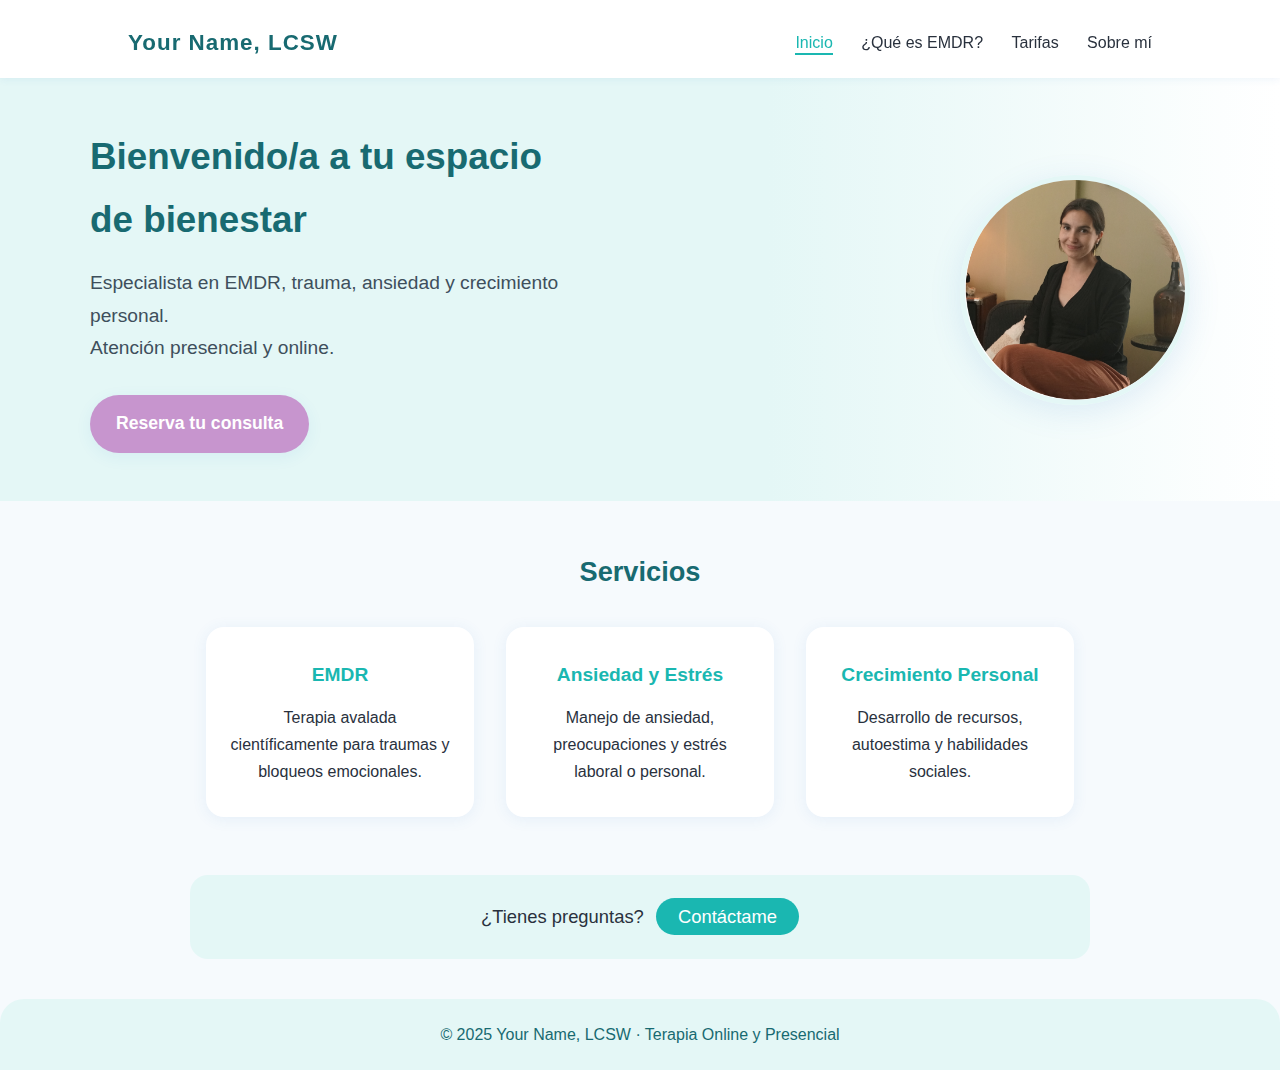
<file: index.html>
<!DOCTYPE html>
<html lang="en">
<head>
  <meta charset="UTF-8">
  <title>Your Name - Therapy & EMDR</title>
  <meta name="viewport" content="width=device-width, initial-scale=1">
  <link rel="stylesheet" href="style.css">
</head>
<body>
  <nav class="navbar">
    <div class="nav-logo">Your Name, LCSW</div>
    <div class="nav-links">
      <a href="index.html" class="active">Inicio</a>
      <a href="emdr.html">¿Qué es EMDR?</a>
      <a href="pricing.html">Tarifas</a>
      <a href="about.html">Sobre mí</a>
    </div>
  </nav>
  <header class="hero">
    <div class="hero-content">
      <div class="hero-text">
        <h1>Bienvenido/a a tu espacio de bienestar</h1>
        <p>Especialista en EMDR, trauma, ansiedad y crecimiento personal.<br>
        Atención presencial y online.</p>
        <a href="mailto:your.email@example.com" class="cta-button">Reserva tu consulta</a>
      </div>
      <img src="circular.jpg" alt="Foto de tu perfil" class="hero-photo">
    </div>
  </header>
  <main>
    <section class="services-section">
      <h2>Servicios</h2>
      <div class="services-list">
        <div class="service-card">
          <h3>EMDR</h3>
          <p>Terapia avalada científicamente para traumas y bloqueos emocionales.</p>
        </div>
        <div class="service-card">
          <h3>Ansiedad y Estrés</h3>
          <p>Manejo de ansiedad, preocupaciones y estrés laboral o personal.</p>
        </div>
        <div class="service-card">
          <h3>Crecimiento Personal</h3>
          <p>Desarrollo de recursos, autoestima y habilidades sociales.</p>
        </div>
      </div>
    </section>
    <section class="cta-section">
      <p>¿Tienes preguntas? <a href="mailto:your.email@example.com" class="link-button">Contáctame</a></p>
    </section>
  </main>
  <footer>
    <p>&copy; 2025 Your Name, LCSW · Terapia Online y Presencial</p>
  </footer>
</body>
</html>
</file>
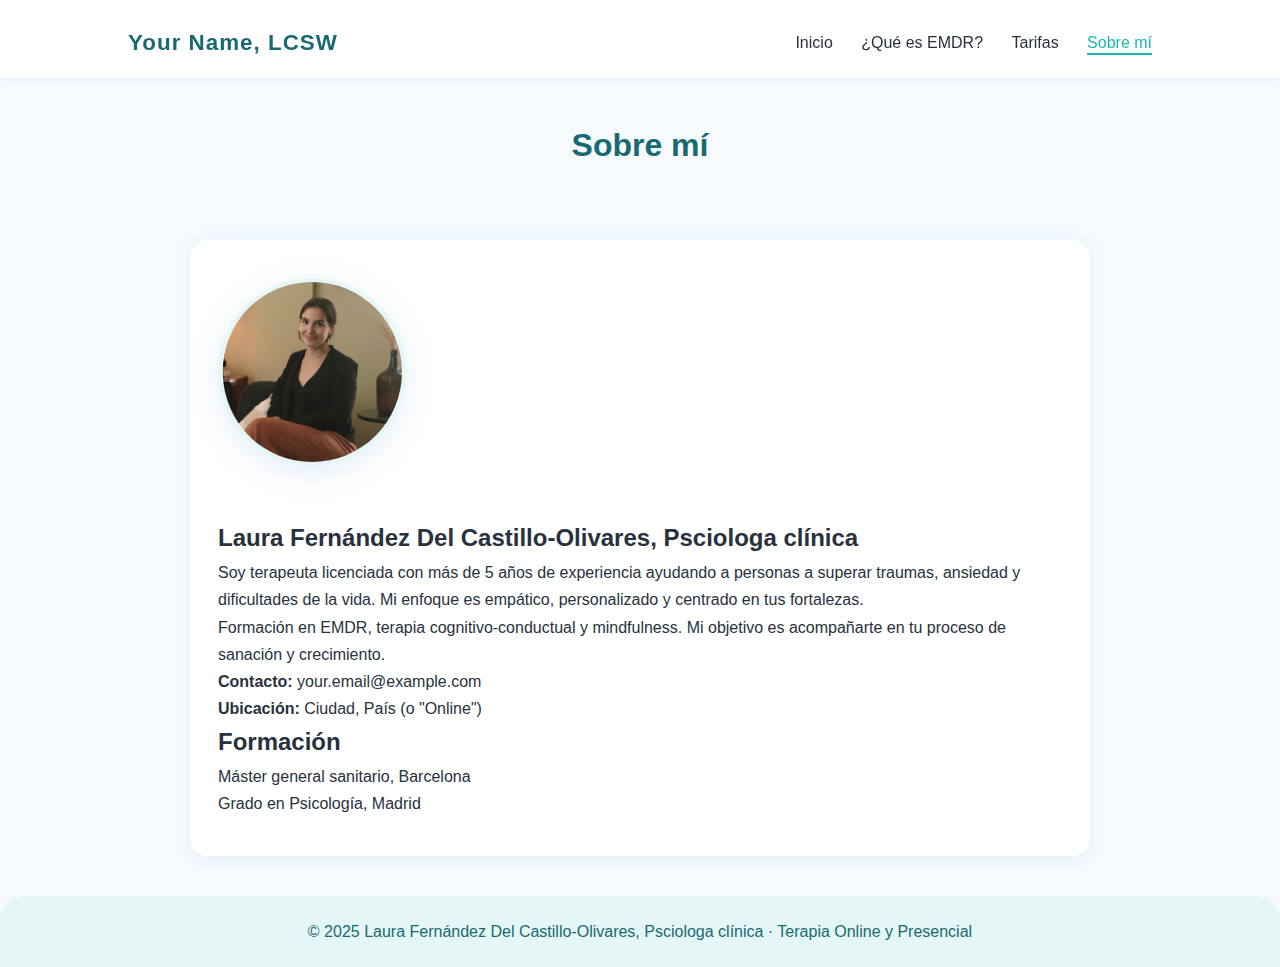
<file: about.html>
<!DOCTYPE html>
<html lang="es">
<head>
  <meta charset="UTF-8">
  <title>Sobre mí - Your Name</title>
  <meta name="viewport" content="width=device-width, initial-scale=1">
  <link rel="stylesheet" href="style.css">
</head>
<body>
  <nav class="navbar">
    <div class="nav-logo">Your Name, LCSW</div>
    <div class="nav-links">
      <a href="index.html">Inicio</a>
      <a href="emdr.html">¿Qué es EMDR?</a>
      <a href="pricing.html">Tarifas</a>
      <a href="about.html" class="active">Sobre mí</a>
    </div>
  </nav>
  <header class="page-header">
    <h1>Sobre mí</h1>
  </header>
  <main>
    <section class="about-section">
      <img src="circular.jpg" alt="Foto de tu perfil" class="about-photo">
      <div>
        <h2>Laura Fernández Del Castillo-Olivares, Psciologa clínica</h2>
        <p>
          Soy terapeuta licenciada con más de 5 años de experiencia ayudando a personas a superar traumas, ansiedad y dificultades de la vida. Mi enfoque es empático, personalizado y centrado en tus fortalezas.
        </p>
        <p>
          Formación en EMDR, terapia cognitivo-conductual y mindfulness. Mi objetivo es acompañarte en tu proceso de sanación y crecimiento.
        </p>
        <p>
          <b>Contacto:</b> your.email@example.com<br>
          <b>Ubicación:</b> Ciudad, País (o "Online")
        </p>
        <h2>
          Formación
        </h2>
        <p>
          Máster general sanitario, Barcelona
        </p>
        <p>
          Grado en Psicología, Madrid
        </p>
      </div>
    </section>
  </main>
  <footer>
    <p>&copy; 2025 Laura Fernández Del Castillo-Olivares, Psciologa clínica · Terapia Online y Presencial</p>
  </footer>
</body>
</html>
</file>
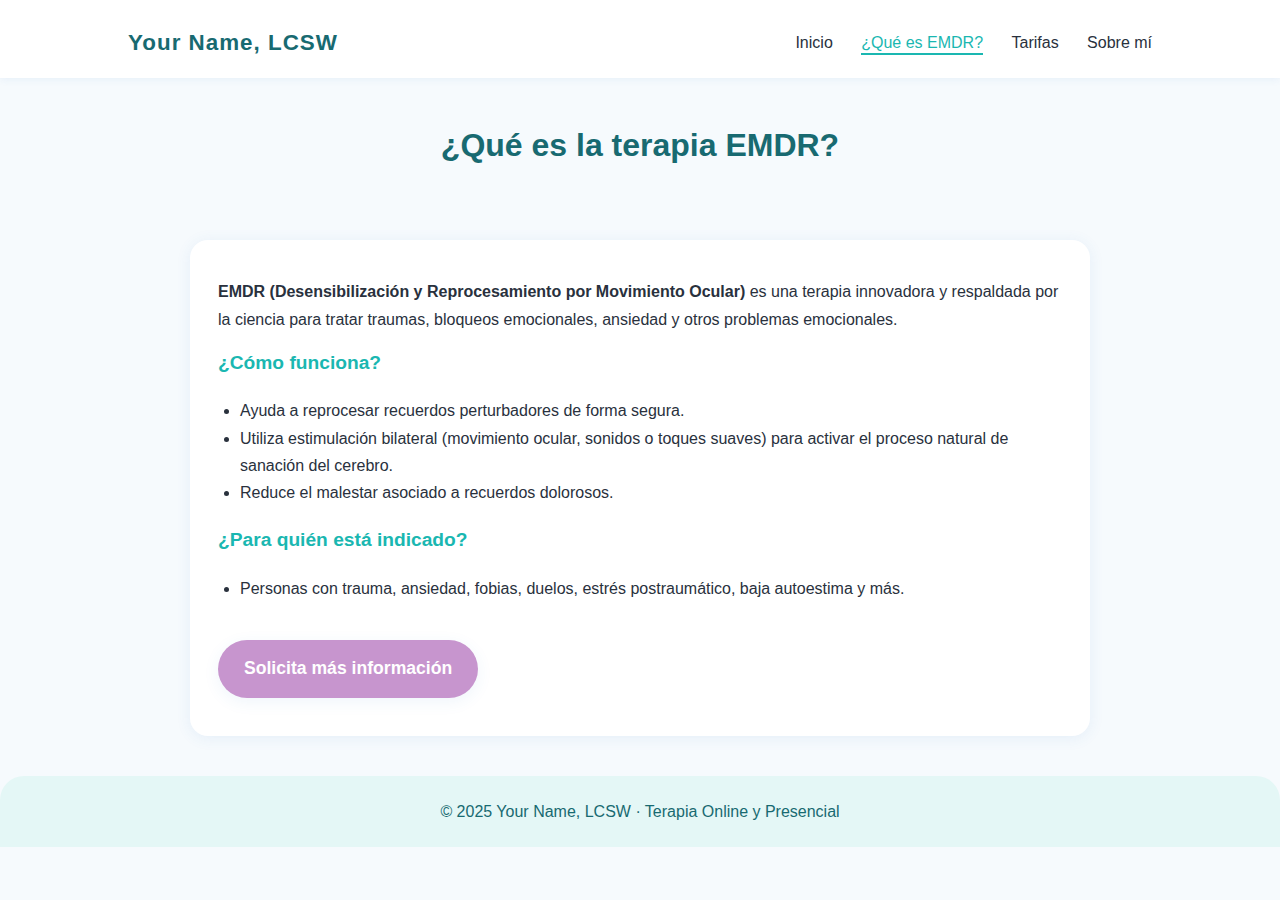
<file: emdr.html>
<!DOCTYPE html>
<html lang="es">
<head>
  <meta charset="UTF-8">
  <title>¿Qué es EMDR? - Your Name</title>
  <meta name="viewport" content="width=device-width, initial-scale=1">
  <link rel="stylesheet" href="style.css">
</head>
<body>
  <nav class="navbar">
    <div class="nav-logo">Your Name, LCSW</div>
    <div class="nav-links">
      <a href="index.html">Inicio</a>
      <a href="emdr.html" class="active">¿Qué es EMDR?</a>
      <a href="pricing.html">Tarifas</a>
      <a href="about.html">Sobre mí</a>
    </div>
  </nav>
  <header class="page-header">
    <h1>¿Qué es la terapia EMDR?</h1>
  </header>
  <main>
    <section class="info-section">
      <p>
        <b>EMDR (Desensibilización y Reprocesamiento por Movimiento Ocular)</b> es una terapia innovadora y respaldada por la ciencia para tratar traumas, bloqueos emocionales, ansiedad y otros problemas emocionales.
      </p>
      <h2>¿Cómo funciona?</h2>
      <ul>
        <li>Ayuda a reprocesar recuerdos perturbadores de forma segura.</li>
        <li>Utiliza estimulación bilateral (movimiento ocular, sonidos o toques suaves) para activar el proceso natural de sanación del cerebro.</li>
        <li>Reduce el malestar asociado a recuerdos dolorosos.</li>
      </ul>
      <h2>¿Para quién está indicado?</h2>
      <ul>
        <li>Personas con trauma, ansiedad, fobias, duelos, estrés postraumático, baja autoestima y más.</li>
      </ul>
      <a href="mailto:your.email@example.com" class="cta-button">Solicita más información</a>
    </section>
  </main>
  <footer>
    <p>&copy; 2025 Your Name, LCSW · Terapia Online y Presencial</p>
  </footer>
</body>
</html>
</file>
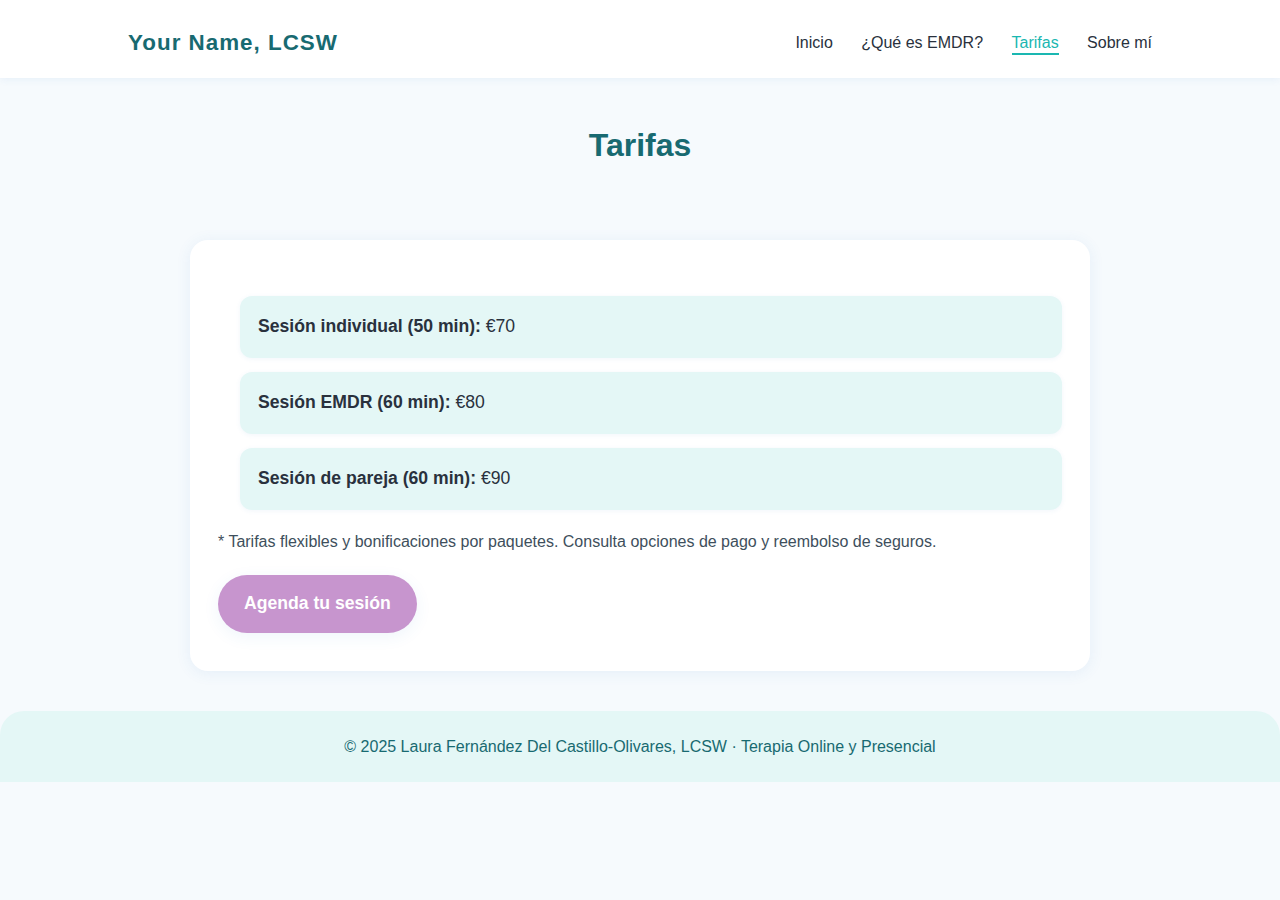
<file: pricing.html>
<!DOCTYPE html>
<html lang="es">
<head>
  <meta charset="UTF-8">
  <title>Tarifas - Laura Fernández Del Castillo-Olivares</title>
  <meta name="viewport" content="width=device-width, initial-scale=1">
  <link rel="stylesheet" href="style.css">
</head>
<body>
  <nav class="navbar">
    <div class="nav-logo">Your Name, LCSW</div>
    <div class="nav-links">
      <a href="index.html">Inicio</a>
      <a href="emdr.html">¿Qué es EMDR?</a>
      <a href="pricing.html" class="active">Tarifas</a>
      <a href="about.html">Sobre mí</a>
    </div>
  </nav>
  <header class="page-header">
    <h1>Tarifas</h1>
  </header>
  <main>
    <section class="info-section">
      <ul class="pricing-list">
        <li><b>Sesión individual (50 min):</b> €70</li>
        <li><b>Sesión EMDR (60 min):</b> €80</li>
        <li><b>Sesión de pareja (60 min):</b> €90</li>
      </ul>
      <p class="note">* Tarifas flexibles y bonificaciones por paquetes. Consulta opciones de pago y reembolso de seguros.</p>
      <a href="mailto:your.email@example.com" class="cta-button">Agenda tu sesión</a>
    </section>
  </main>
  <footer>
    <p>&copy; 2025 Laura Fernández Del Castillo-Olivares, LCSW · Terapia Online y Presencial</p>
  </footer>
</body>
</html>
</file>
<file: style.css>
/* Reset some basics */
body, h1, h2, h3, p, ul, li, a {
  margin: 0;
  padding: 0;
  box-sizing: border-box;
}

body {
  font-family: 'Segoe UI', 'Arial', sans-serif;
  background: #f6fafd;
  color: #29313d;
  line-height: 1.7;
}

.navbar {
  display: flex;
  justify-content: space-between;
  align-items: center;
  padding: 24px 10vw 16px 10vw;
  background: #fff;
  box-shadow: 0 1px 8px rgba(54, 123, 200, 0.09);
  position: sticky;
  top: 0;
  z-index: 100;
}

.nav-logo {
  font-weight: bold;
  font-size: 1.4em;
  color: #186a71;
  letter-spacing: 1px;
}

.nav-links a {
  color: #29313d;
  text-decoration: none;
  font-weight: 500;
  margin-left: 24px;
  transition: color 0.2s;
  border-bottom: 2px solid transparent;
  padding-bottom: 2px;
}
.nav-links a:hover,
.nav-links a.active {
  color: #1ab7b1;
  border-bottom: 2px solid #1ab7b1;
}

.hero {
  background: linear-gradient(90deg, #e4f7f6 60%, #fff 100%);
  padding: 48px 0;
}
.hero-content {
  display: flex;
  align-items: center;
  justify-content: space-between;
  max-width: 1100px;
  margin: 0 auto;
  gap: 48px;
  flex-wrap: wrap;
}
.hero-text {
  max-width: 500px;
}
.hero-text h1 {
  font-size: 2.3em;
  color: #186a71;
  margin-bottom: 16px;
  font-weight: 700;
}
.hero-text p {
  margin-bottom: 30px;
  font-size: 1.2em;
  color: #3e4f5c;
}
.cta-button {
  display: inline-block;
  background: #c795ce;
  color: #fff;
  border: none;
  padding: 14px 26px;
  border-radius: 30px;
  font-size: 1.1em;
  font-weight: 600;
  box-shadow: 0 4px 16px rgba(54, 123, 200, 0.08);
  text-decoration: none;
  transition: background 0.2s, box-shadow 0.2s;
}
.cta-button:hover,
.link-button:hover {
  background: #186a71;
  box-shadow: 0 6px 20px rgba(54, 123, 200, 0.13);
}

.hero-photo {
  width: 220px;
  height: 220px;
  object-fit: cover;
  border-radius: 50%;
  border: 5px solid #e4f7f6;
  box-shadow: 0 7px 32px rgba(54, 123, 200, 0.13);
}

main {
  max-width: 900px;
  margin: 48px auto 0 auto;
  padding: 0 10vw;
}

.page-header {
  text-align: center;
  padding: 40px 0 20px 0;
  color: #186a71;
}
.page-header h1 {
  font-size: 2em;
  font-weight: 700;
}

.services-section {
  margin-bottom: 40px;
  text-align: center;
}
.services-section h2 {
  color: #186a71;
  margin-bottom: 32px;
  font-size: 1.7em;
  font-weight: 600;
}
.services-list {
  display: flex;
  justify-content: center;
  gap: 32px;
  flex-wrap: wrap;
}
.service-card {
  background: #fff;
  border-radius: 18px;
  box-shadow: 0 2px 15px rgba(54,123,200,0.09);
  padding: 32px 24px;
  max-width: 220px;
  min-width: 200px;
  margin-bottom: 18px;
}
.service-card h3 {
  color: #1ab7b1;
  margin-bottom: 12px;
  font-size: 1.2em;
  font-weight: 600;
}

.cta-section {
  background: #e4f7f6;
  margin: 40px auto;
  border-radius: 18px;
  text-align: center;
  padding: 26px 0;
  font-size: 1.15em;
}
.link-button {
  background: #1ab7b1;
  color: #fff;
  border-radius: 20px;
  padding: 8px 22px;
  text-decoration: none;
  margin-left: 7px;
  font-weight: 500;
  transition: background 0.2s;
}

.info-section {
  background: #fff;
  border-radius: 18px;
  padding: 38px 28px;
  box-shadow: 0 2px 15px rgba(54,123,200,0.09);
  margin-bottom: 32px;
}
.info-section ul {
  margin: 18px 0 18px 22px;
}
.info-section h2 {
  color: #1ab7b1;
  font-size: 1.2em;
  margin-top: 14px;
  margin-bottom: 7px;
}
.info-section .cta-button {
  margin-top: 20px;
}
.pricing-list {
  list-style: none;
  margin: 0 0 24px 0;
  padding: 0;
}
.pricing-list li {
  background: #e4f7f6;
  border-radius: 12px;
  margin-bottom: 14px;
  padding: 16px 18px;
  font-size: 1.1em;
  box-shadow: 0 1px 5px rgba(54,123,200,0.07);
}
.note {
  color: #3e4f5c;
  font-size: 1em;
  margin: 16px 0 0 0;
}

.about-section {
  display: flex;
  align-items: flex-start;
  gap: 36px;
  background: #fff;
  border-radius: 18px;
  box-shadow: 0 2px 15px rgba(54,123,200,0.09);
  padding: 38px 28px;
  flex-wrap: wrap;
}
.about-photo {
  width: 180px;
  height: 180px;
  border-radius: 50%;
  object-fit: cover;
  border: 4px solid #e4f7f6;
  box-shadow: 0 7px 32px rgba(54, 123, 200, 0.13);
  margin-bottom: 16px;
}

footer {
  background: #e4f7f6;
  text-align: center;
  padding: 22px 0;
  color: #186a71;
  font-size: 1em;
  margin-top: 40px;
  border-top-left-radius: 24px;
  border-top-right-radius: 24px;
}

/* Responsive adjustments */
@media (max-width: 900px) {
  .hero-content, .services-list, .about-section {
    flex-direction: column;
    align-items: center;
    gap: 24px;
  }
  .navbar, main {
    padding-left: 4vw;
    padding-right: 4vw;
  }
}
@media (max-width: 600px) {
  .navbar {
    flex-direction: column;
    align-items: flex-start;
    gap: 12px;
    padding: 18px 4vw;
  }
  .hero-content {
    gap: 22px;
  }
  main {
    padding: 0 2vw;
  }
}
</file>
